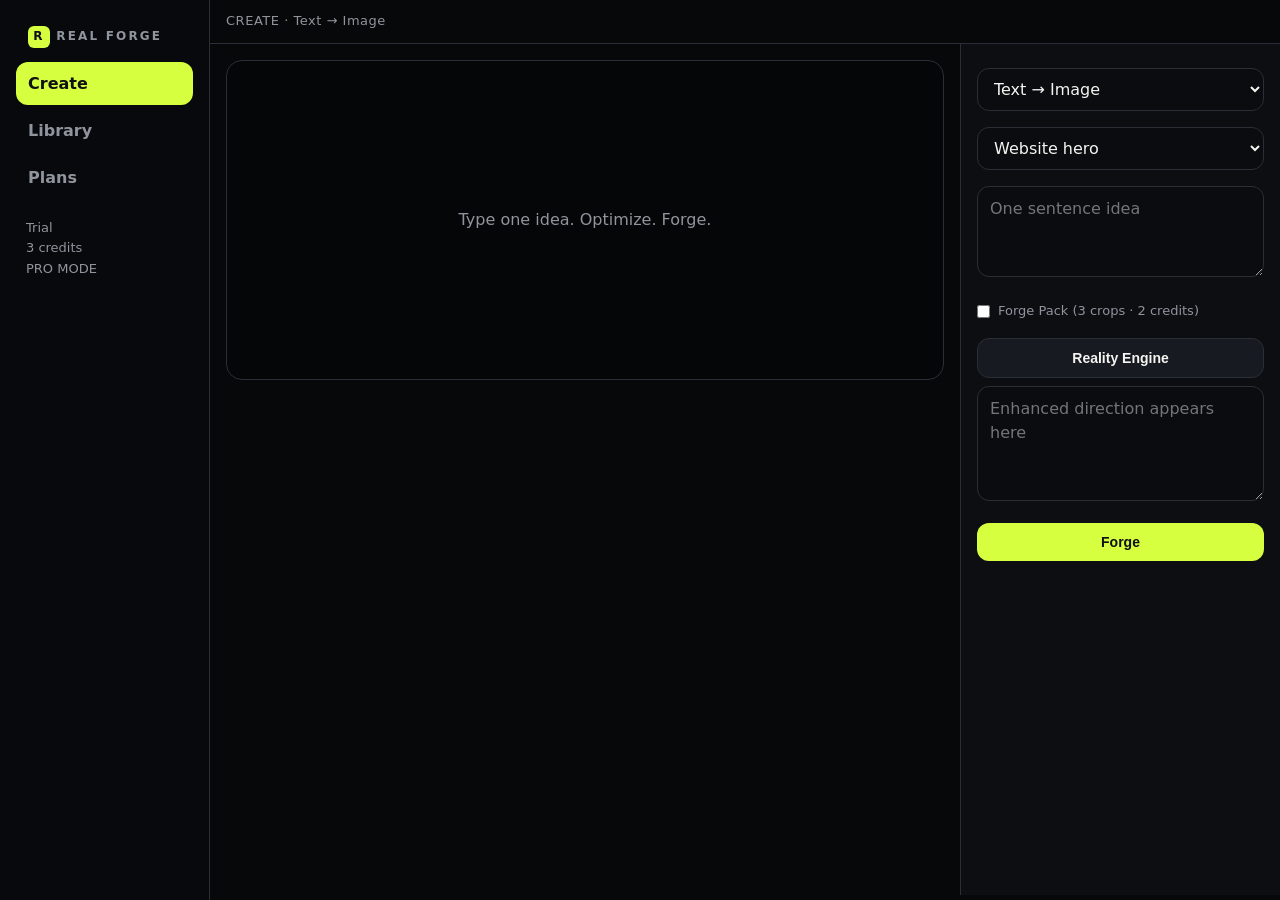
<file: app.html>
<!DOCTYPE html>
<html lang="en">
<head>
  <meta charset="UTF-8" />
  <meta name="viewport" content="width=device-width, initial-scale=1" />
  <title>REAL FORGE Studio</title>
  <link rel="stylesheet" href="css/styles.css" />
</head>
<body>
  <div id="root"></div>
  <script src="js/app.js"></script>
</body>
</html>
</file>
<file: css/styles.css>
:root {
  --bg: #07080a;
  --line: #2a2e36;
  --ink: #f4f4f0;
  --dim: #8f949d;
  --lime: #d6ff3f;
  --panel: #0c0e12;
}

* { box-sizing: border-box; margin: 0; padding: 0; }
body {
  background: var(--bg);
  color: var(--ink);
  font-family: "Segoe UI", Inter, system-ui, sans-serif;
  line-height: 1.45;
}
a { color: inherit; text-decoration: none; }

.btn {
  display: inline-flex;
  align-items: center;
  justify-content: center;
  padding: 11px 16px;
  border-radius: 12px;
  border: 1px solid var(--line);
  background: #171a21;
  color: var(--ink);
  font-weight: 650;
  cursor: pointer;
  font-size: 14px;
}
.btn.lime { background: var(--lime); color: #111; border: 0; }
.btn.wide { width: 100%; margin-top: 8px; }
.btn.small { padding: 7px 12px; font-size: 12px; margin-top: 8px; }
.btn:disabled { opacity: 0.55; cursor: not-allowed; }

.lead { color: var(--dim); }
.brand {
  letter-spacing: 0.18em;
  font-size: 12px;
  font-weight: 700;
  display: flex;
  align-items: center;
  gap: 8px;
  margin-bottom: 18px;
}
.brand i {
  display: inline-grid;
  place-items: center;
  width: 22px;
  height: 22px;
  background: var(--lime);
  color: #111;
  border-radius: 6px;
  font-style: normal;
  font-weight: 800;
}

/* Shell / Studio layout */
.shell {
  min-height: 100vh;
  display: grid;
  grid-template-columns: 210px 1fr;
}
.side {
  border-right: 1px solid var(--line);
  padding: 16px;
  background: #08090c;
}
.side a {
  display: block;
  padding: 10px 12px;
  color: var(--dim);
  border-radius: 12px;
  font-weight: 650;
  margin-bottom: 4px;
}
.side a.on { background: var(--lime); color: #111; }
.side-meta { padding: 14px 10px 0; font-size: 13px; line-height: 1.6; }
.main { display: flex; flex-direction: column; min-width: 0; }
.bar {
  padding: 12px 16px;
  border-bottom: 1px solid var(--line);
  display: flex;
  justify-content: space-between;
  align-items: center;
  font-size: 13px;
  color: var(--dim);
  letter-spacing: 0.04em;
}
.mobile-menu { display: none; }

.work {
  display: grid;
  grid-template-columns: 1fr 320px;
  min-height: calc(100vh - 49px);
}
.stage { padding: 16px; }
.frame {
  min-height: 320px;
  border: 1px solid var(--line);
  border-radius: 16px;
  display: grid;
  place-items: center;
  overflow: hidden;
  background: #050608;
  color: var(--dim);
  position: relative;
}
.frame img {
  width: 100%;
  height: 100%;
  object-fit: cover;
  display: block;
}
.placeholder { padding: 24px; text-align: center; color: var(--dim); }
.mark {
  position: absolute;
  right: 10px;
  bottom: 10px;
  background: #000c;
  color: var(--lime);
  padding: 4px 9px;
  font-size: 11px;
  border-radius: 8px;
  letter-spacing: 0.08em;
}
.result-actions {
  position: absolute;
  left: 12px;
  bottom: 12px;
  display: flex;
  gap: 8px;
}
.loading {
  display: flex;
  flex-direction: column;
  align-items: center;
  gap: 14px;
  color: var(--dim);
}
.spinner {
  width: 36px;
  height: 36px;
  border: 3px solid var(--line);
  border-top-color: var(--lime);
  border-radius: 50%;
  animation: spin 0.8s linear infinite;
}
@keyframes spin { to { transform: rotate(360deg); } }
.quality { margin-top: 12px; font-size: 13px; }

.panel {
  border-left: 1px solid var(--line);
  padding: 16px;
  background: var(--panel);
}
textarea, select, input[type="text"] {
  width: 100%;
  background: #0a0c10;
  border: 1px solid var(--line);
  color: var(--ink);
  border-radius: 12px;
  padding: 10px 12px;
  margin: 8px 0;
  font: inherit;
  resize: vertical;
}
.check {
  display: flex;
  align-items: center;
  gap: 8px;
  color: var(--dim);
  font-size: 13px;
  margin: 10px 0;
}

.prices {
  display: grid;
  grid-template-columns: repeat(3, 1fr);
  gap: 14px;
  padding: 20px;
}
.prices article {
  border: 1px solid var(--line);
  border-radius: 16px;
  padding: 20px;
  background: var(--panel);
}
.prices article.feat { border-color: var(--lime); }
.prices h2 { font-size: 20px; margin-bottom: 6px; }
.prices p { color: var(--dim); margin-bottom: 14px; font-size: 14px; }

.grid {
  display: grid;
  grid-template-columns: repeat(auto-fill, minmax(200px, 1fr));
  gap: 14px;
  padding: 16px;
}
.lib-card {
  border: 1px solid var(--line);
  border-radius: 14px;
  overflow: hidden;
  background: var(--panel);
}
.lib-card img {
  width: 100%;
  height: 140px;
  object-fit: cover;
  display: block;
}
.lib-meta { padding: 12px; }
.lib-meta p {
  font-size: 13px;
  color: var(--dim);
  margin-bottom: 4px;
  display: -webkit-box;
  -webkit-line-clamp: 2;
  -webkit-box-orient: vertical;
  overflow: hidden;
}
.empty { padding: 32px 20px; }

.toast {
  position: fixed;
  right: 16px;
  bottom: 16px;
  background: #171a21;
  border: 1px solid var(--line);
  padding: 11px 14px;
  border-radius: 12px;
  z-index: 50;
  font-size: 13px;
}

/* Mobile */
@media (max-width: 860px) {
  .shell { grid-template-columns: 1fr; }
  .side {
    display: none;
    position: fixed;
    inset: 0 auto 0 0;
    width: 240px;
    z-index: 40;
    background: #08090c;
    border-right: 1px solid var(--line);
  }
  .side.open { display: block; }
  .mobile-menu { display: inline-flex; }
  .work { grid-template-columns: 1fr; }
  .panel {
    border-left: 0;
    border-top: 1px solid var(--line);
  }
  .prices { grid-template-columns: 1fr; }
  .frame { min-height: 240px; }
}
</file>
